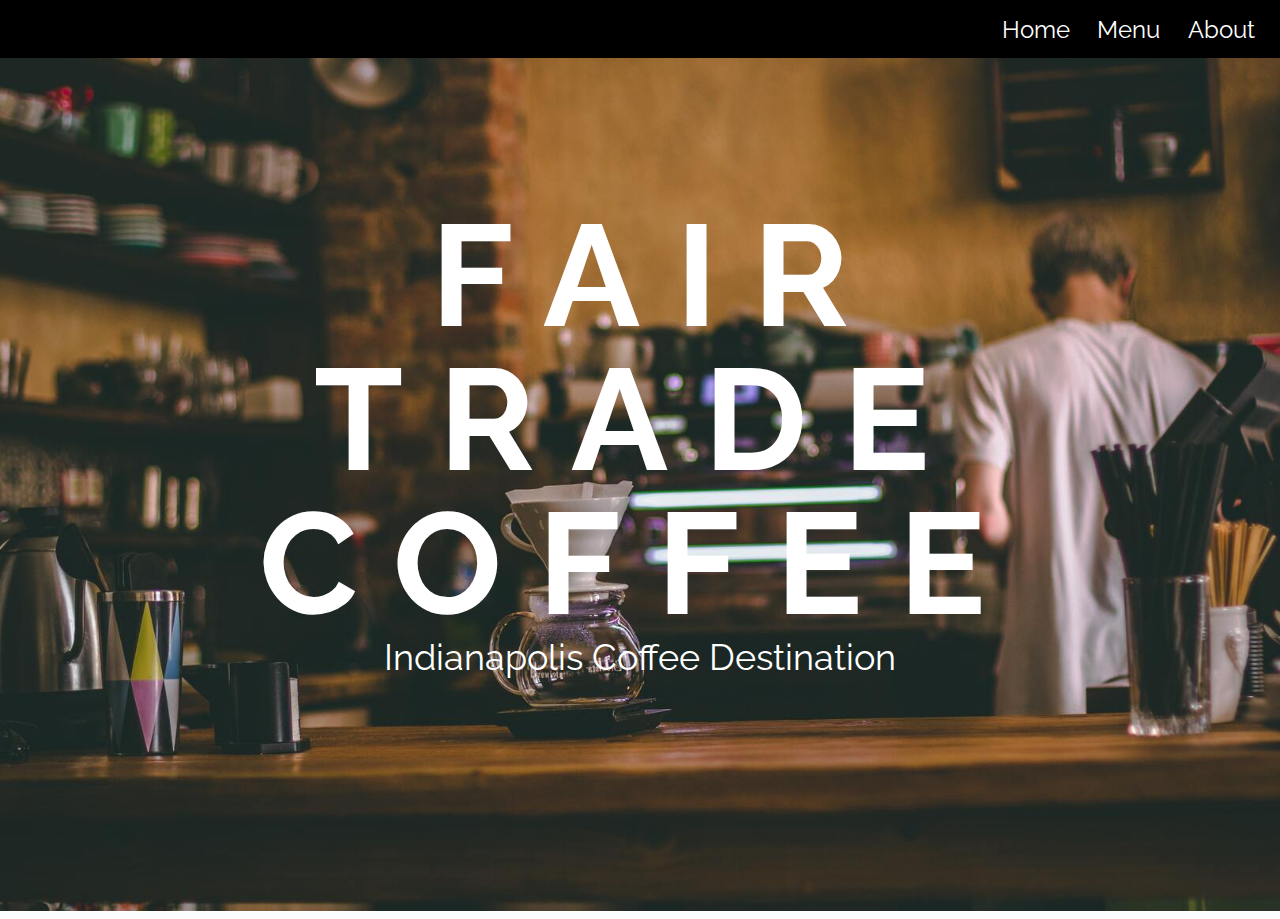
<file: index.html>
<!DOCTYPE html>
<html lang="en">
<head>
    <meta charset="UTF-8">
    <title>Fair Trade Coffee</title>
    <link rel="icon" href="favicon.ico">
    <link rel="stylesheet" href="css/style.css">
</head>
<body>
    <header>
        <nav>
            <a href="index.html">Home</a>
            <a href="menu.html">Menu</a>
            <a href="about.html">About</a>
        </nav>
    </header>
    <main>
        <div class="hero">
            <img src="images/counter.jpg" alt="" aria-hidden="true">
            <div class="hero-text">
                <h1>Fair Trade Coffee</h1>
                <p>Indianapolis Coffee Destination</p>
            </div>
        </div>
    </main>
    
</body>
</html>
</file>
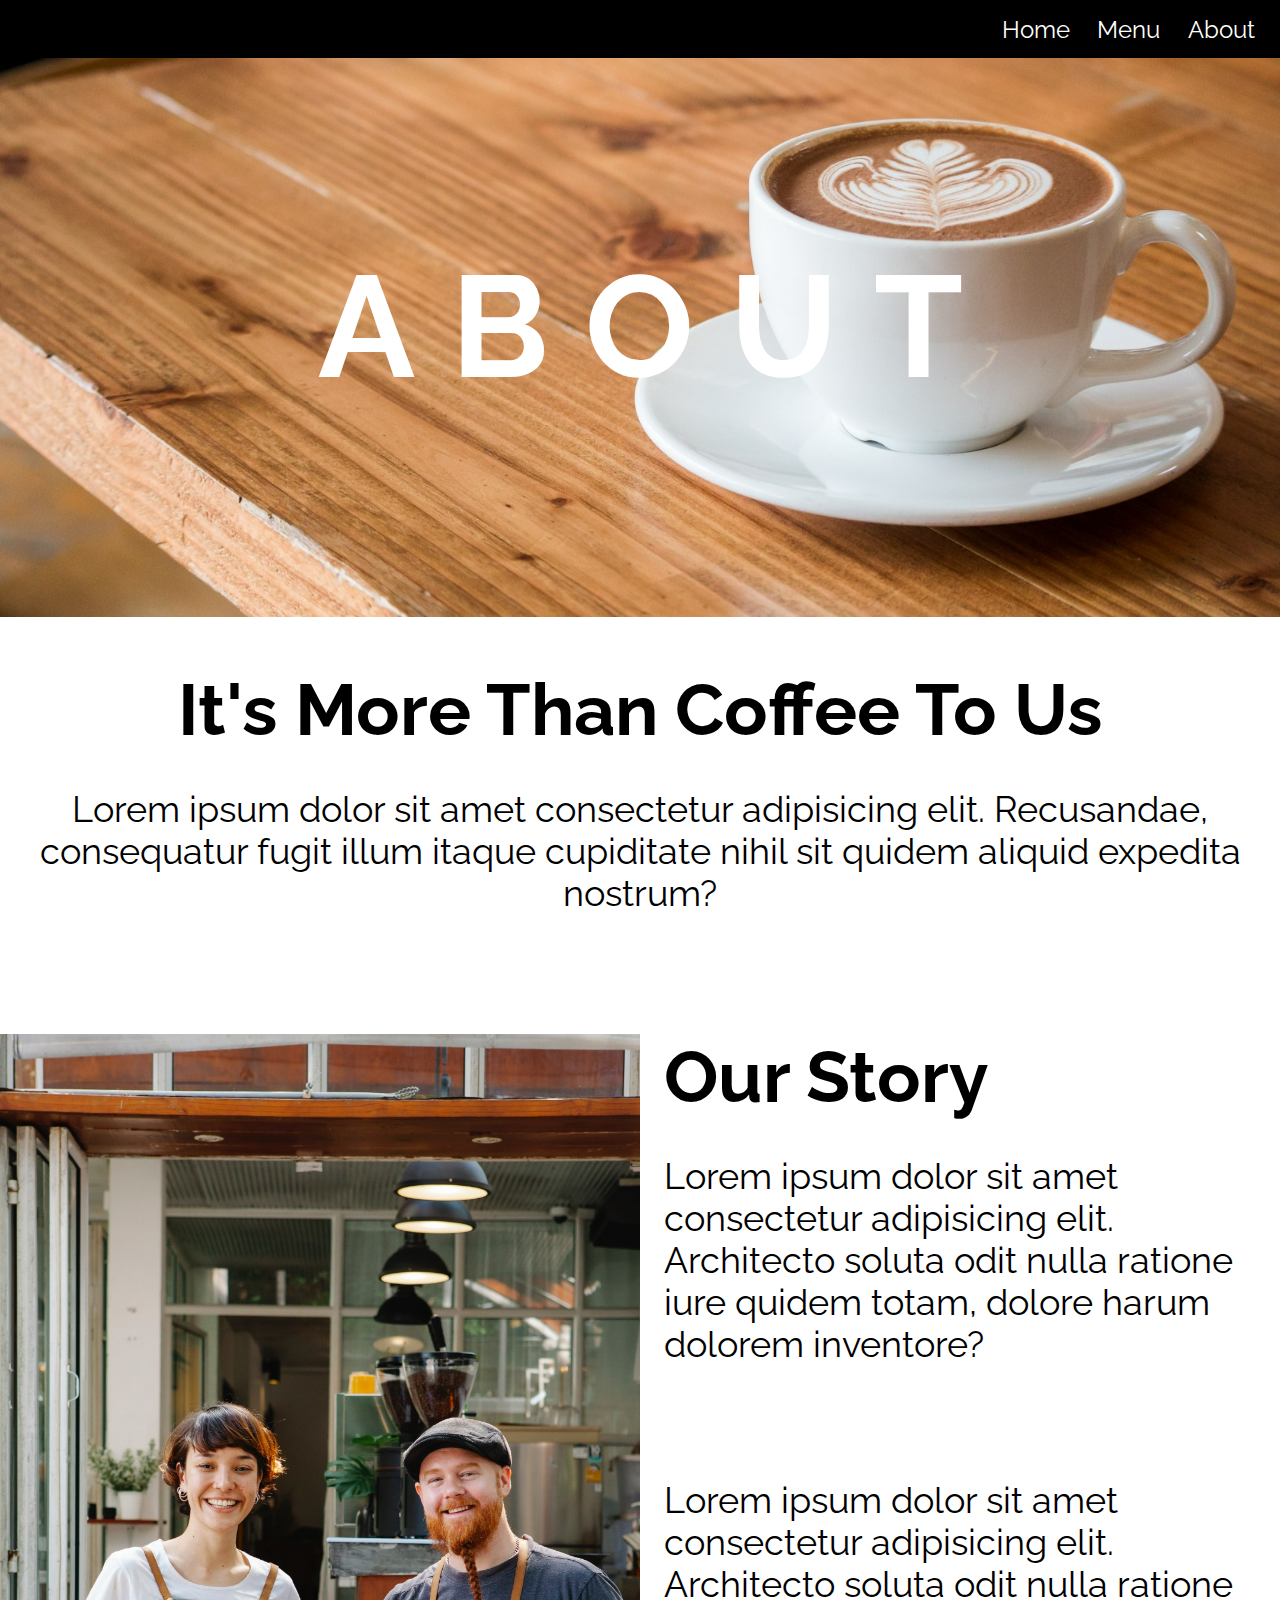
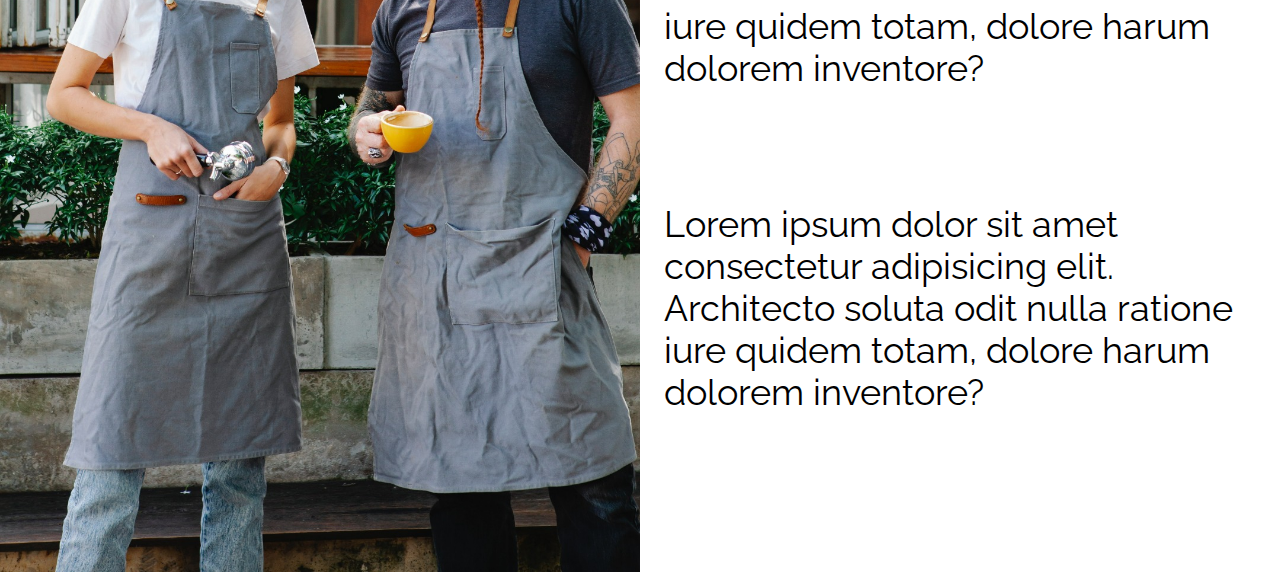
<file: about.html>
<!DOCTYPE html>
<html lang="en">
<head>
    <meta charset="UTF-8">
    <title>Fair Trade Coffee</title>
    <link rel="icon" href="favicon.ico">
    <link rel="stylesheet" href="css/style.css">
</head>
<body>
    <header>
        <nav>
            <a href="index.html">Home</a>
            <a href="menu.html">Menu</a>
            <a href="about.html">About</a>
        </nav>
    </header>
    <main>
        <div class="hero-secondary">
            <img src="images/coffee.jpg" alt="" aria-hidden="true">
            <div class="hero-text-secondary">
                <h1>About</h1>
            </div>
        </div>
        <div class="main-info">
            <br>
            <h2>It's More Than Coffee To Us</h2>
            <p>
                Lorem ipsum dolor sit amet consectetur adipisicing elit. Recusandae, consequatur fugit illum itaque cupiditate nihil sit quidem aliquid expedita nostrum?
            </p>
            <br><br>
        </div>
        <div class="highlights">
            <img src="images/owners.jpg" alt="The owners of Fair Trade Coffee Co" class="left">
            <div class="highlights-text">
                <h2>Our Story</h2>
                <p>
                    Lorem ipsum dolor sit amet consectetur adipisicing elit. Architecto soluta odit nulla ratione iure quidem totam, dolore harum dolorem inventore?
                </p>
                <br>
                <p>
                    Lorem ipsum dolor sit amet consectetur adipisicing elit. Architecto soluta odit nulla ratione iure quidem totam, dolore harum dolorem inventore?
                </p>
                <br>
                <p>
                    Lorem ipsum dolor sit amet consectetur adipisicing elit. Architecto soluta odit nulla ratione iure quidem totam, dolore harum dolorem inventore?
                </p>
            </div>
        </div>
    </main>
</file>
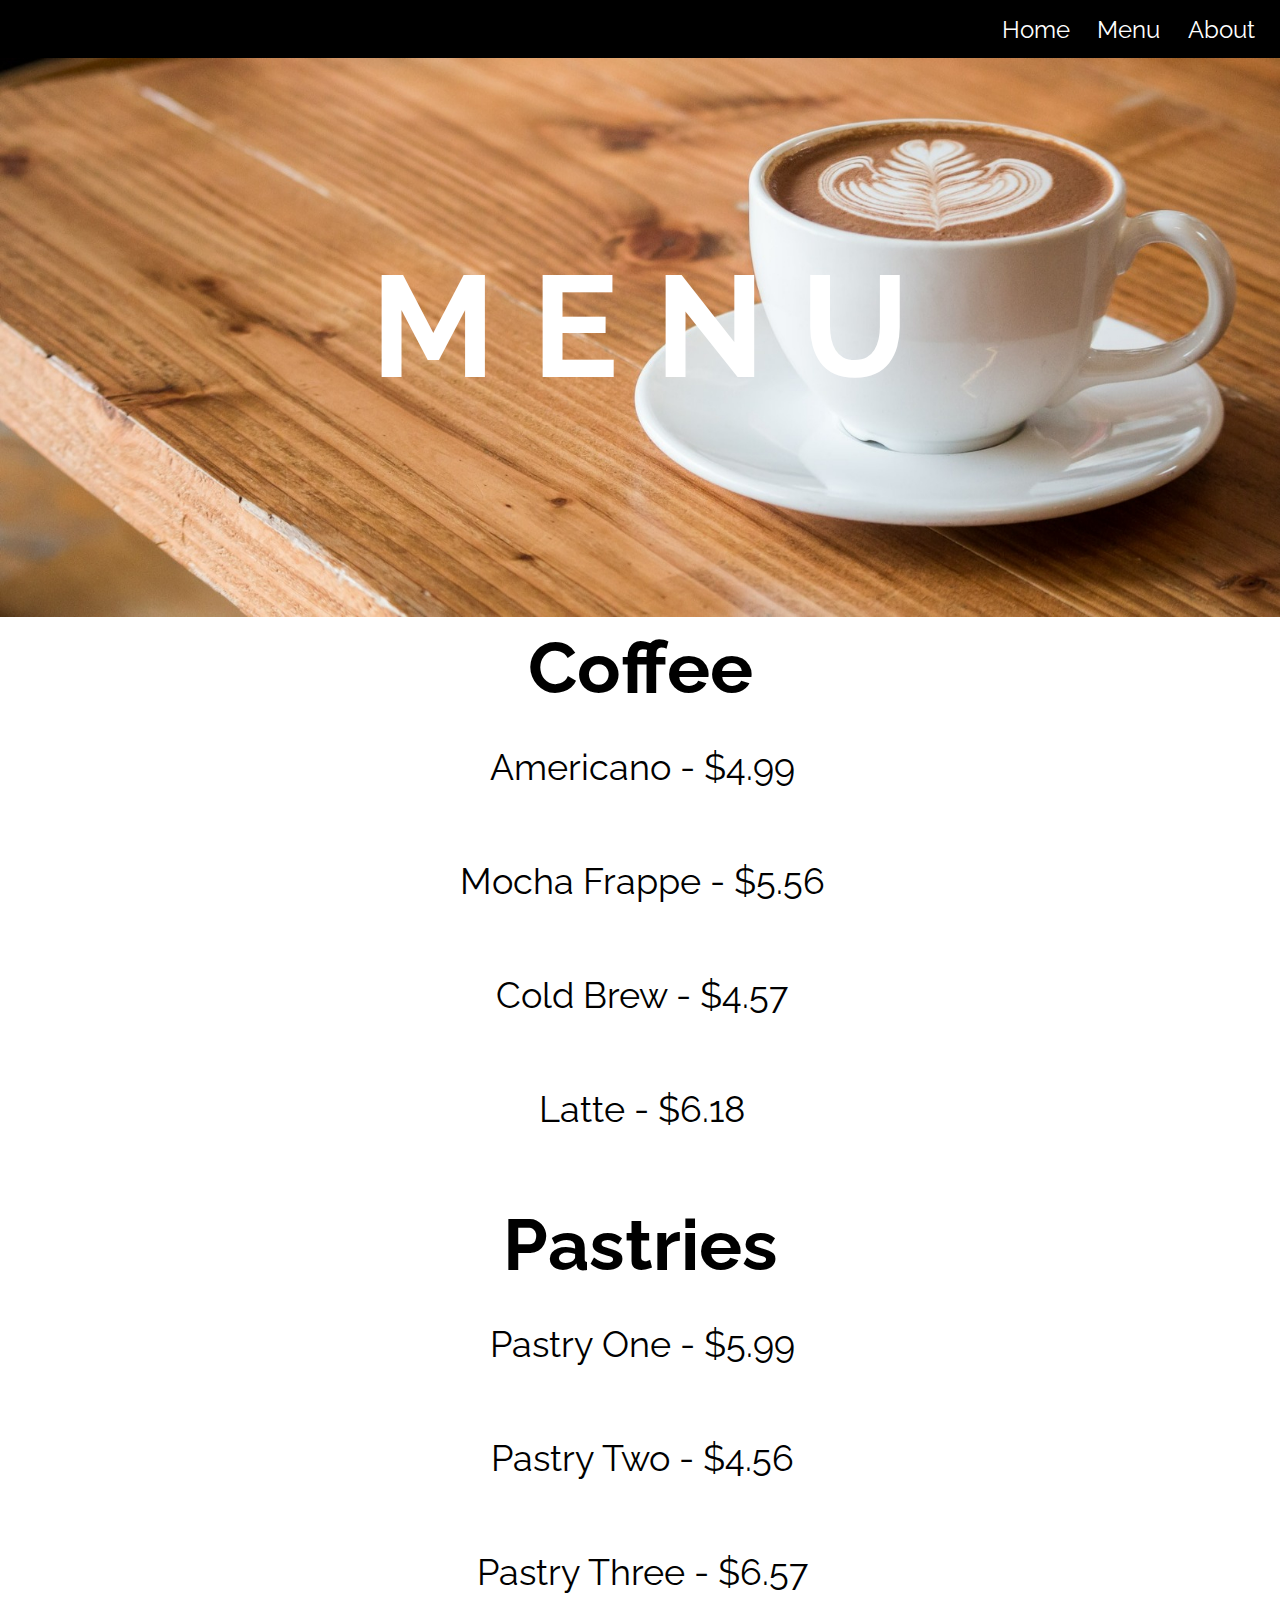
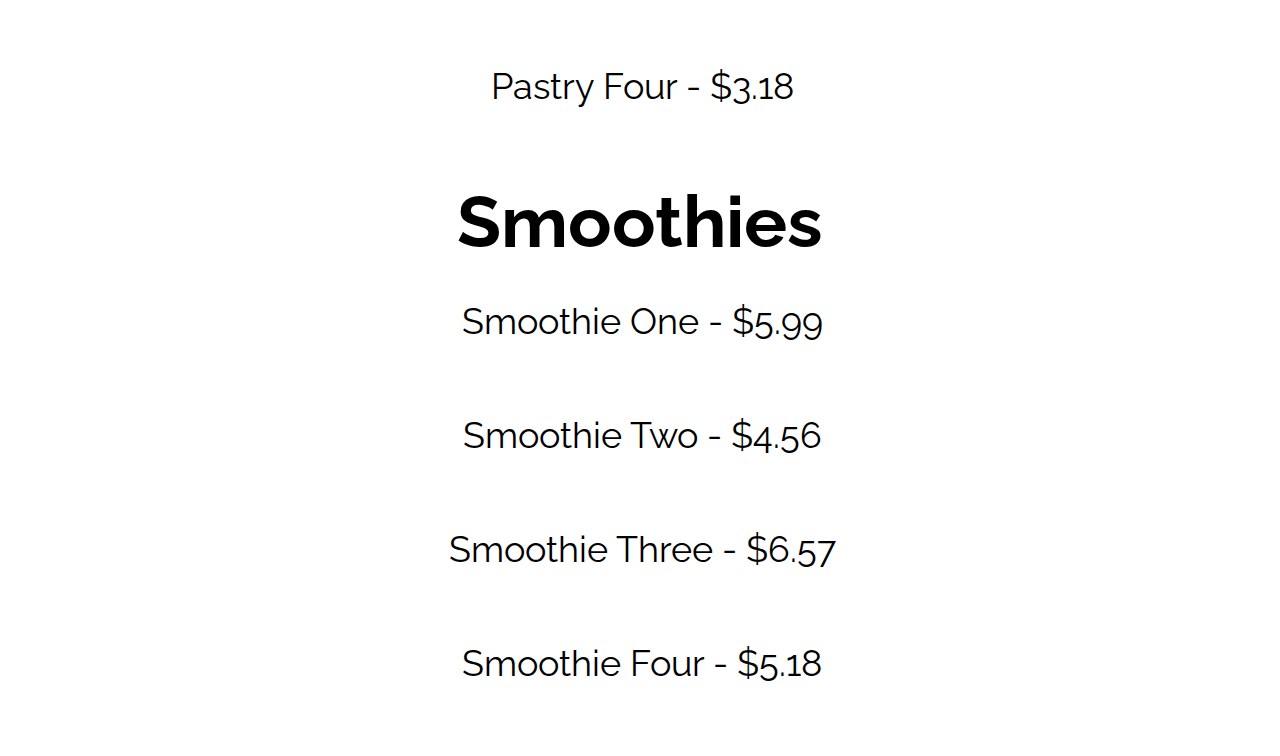
<file: menu.html>
<!DOCTYPE html>
<html lang="en">
<head>
    <meta charset="UTF-8">
    <title>Fair Trade Coffee</title>
    <link rel="icon" href="favicon.ico">
    <link rel="stylesheet" href="css/style.css">
</head>
<body>
    <header>
        <nav>
            <a href="index.html">Home</a>
            <a href="menu.html">Menu</a>
            <a href="about.html">About</a>
        </nav>
    </header>
    <main>
        <div class="hero-secondary">
            <img src="images/coffee.jpg" alt="" aria-hidden="true">
            <div class="hero-text-secondary">
                <h1>Menu</h1>
            </div>
        </div>
    </main>
    <div class="food-menu">
        <h2>Coffee</h2>
        <ul class="food-items">
            <li>Americano - $4.99</li>
            <li>Mocha Frappe - $5.56</li>
            <li>Cold Brew - $4.57</li>
            <li>Latte - $6.18</li>
        </ul>
        <h2>Pastries</h2>
        <ul class="food-items">
            <li>Pastry One - $5.99</li>
            <li>Pastry Two - $4.56</li>
            <li>Pastry Three - $6.57</li>
            <li>Pastry Four - $3.18</li>
        </ul>
        <h2>Smoothies</h2>
        <ul class="food-items">
            <li>Smoothie One - $5.99</li>
            <li>Smoothie Two - $4.56</li>
            <li>Smoothie Three - $6.57</li>
            <li>Smoothie Four - $5.18</li>
        </ul>
    </div>
</main>
    
</body>
</html>
</file>
<file: css/style.css>
@import url('https://fonts.googleapis.com/css2?family=Raleway:ital,wght@0,400;0,700;1,400;1,700&display=swap');

html {
    font-family: 'Raleway', sans-serif;
    font-weight: 400;
    font-size: 36px;
}

body {
    margin: auto;
    max-width: 1620px;
}

h1, h2, h3, h4, h5, h6 {
    font-family: 'Raleway', serif;
    font-weight: 700;
}

h1 {
    font-size: 4rem;
    text-transform: uppercase;
    letter-spacing: 1rem;
    margin: 0;
    line-height: 4rem;
    text-indent: 1rem;
}

h2 {
    font-size: 2rem;
    margin: 0;
}

header {
    background-color: #000000;
    font-size: 0.67rem;
    text-align: right;
    padding: .4rem;
}

header a {
    color: #ffffff;
    text-decoration: none;
    padding: .3rem;
}

.hero {
    text-align: center;
    color: #ffffff;
    position: relative;
}

.hero img {
    max-width: 100%;
}

.hero-text {
    position: absolute;
    top: 50%;
    left: 50%;
    transform: translate(-50%, -60%);
}

.hero-text p {
    margin: 0;
}

.hero-secondary {
    text-align: center;
    color: #ffffff;
    position: relative;
}

.hero-secondary img {
    max-width: 100%;
}

.hero-text-secondary {
    position: absolute;
    top: 50%;
    left: 50%;
    transform: translate(-50%, -60%);
}

.hero-text-secondary p {
    margin: 0;
}

footer {
    color: #ffffff;
    background-color: #000000;
    font-size: 0.67rem;
    padding: .4rem;
    text-align: center;
}

.main-info {
    text-align: center;
}

.highlights {
    display: flow-root;
}

.highlights .left {
    width: 50%;
    float: left;
}

.highlights .right {
    width: 50%;
    float: right;
}

.highlights-text {
    display: inline-block;
    width: 50%;
}

.highlights-text h2, .highlights-text p {
    padding-left: 0.67rem;
    padding-right: 0.67rem;
}

.food-menu {
    text-align: center;
}

.food-items {
    list-style-type: none;
}

.food-items li {
    text-indent: -1rem;
    margin-bottom: 2rem;
}

.highlights img {
    max-width: 50%;
}
</file>
